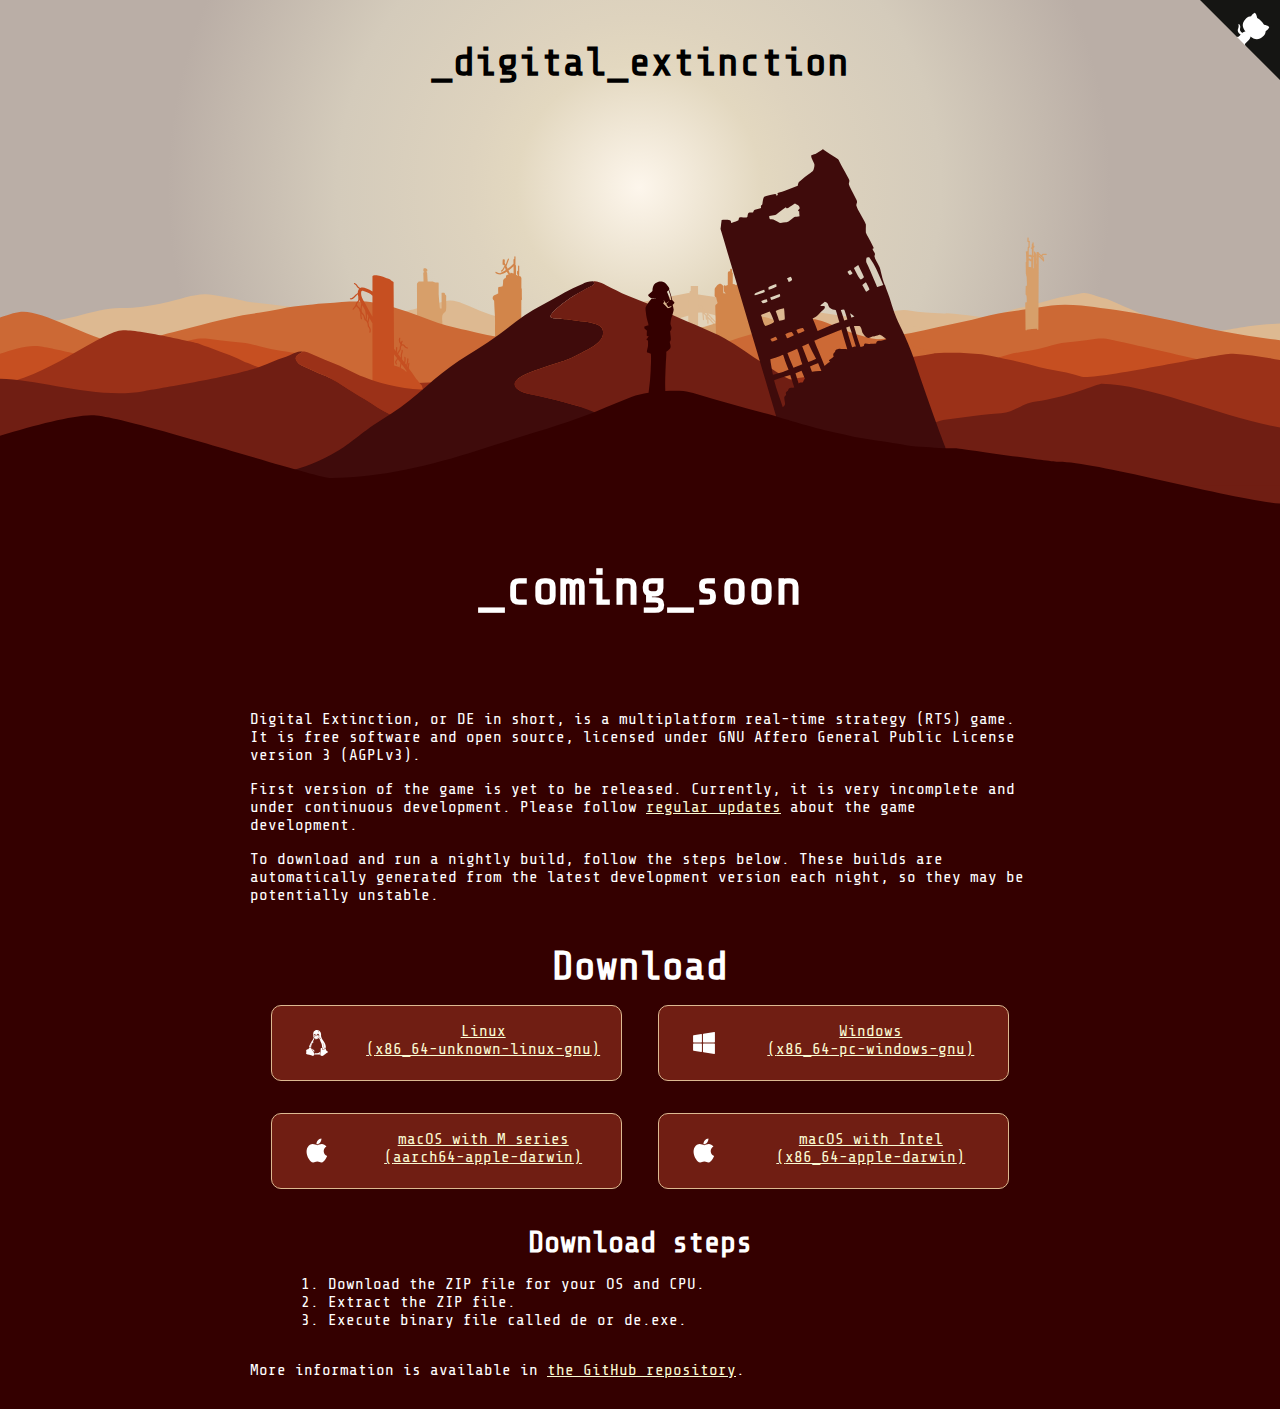
<file: index.html>
<!DOCTYPE html>
<html>
  <head>
    <meta charset="utf-8">
    <meta name="viewport" content="width=device-width, initial-scale=1">
    <link rel="preload" as="font" href="ShareTechMono-Regular.ttf" sizes="100vw">
    <link rel="preload" as="image" imagesrcset="header_wide.svg" sizes="100vw">
    <style>
      @font-face {
        font-family: "shareTechMono";
        src: url("ShareTechMono-Regular.ttf");
      }
      * {
        font-family: "shareTechMono" !important;
      }
    </style>
    <!-- Google tag (gtag.js) -->
    <script async src="https://www.googletagmanager.com/gtag/js?id=G-C8DLWWSZX1"></script>
    <script>
      window.dataLayer = window.dataLayer || [];
      function gtag(){dataLayer.push(arguments);}
      gtag('js', new Date());
      gtag('config', 'G-C8DLWWSZX1');
    </script>

    <meta charset="utf-8">
    <title>Digital Extinction</title>
    <meta
      name="keywords"
      content="RTS, real-time, strategy, game, gaming, Rust, free software,
               open source, Linux gaming">
    <meta name="author" content="Martin Indra">
    <link rel="stylesheet" href="/styles.css">
  </head>
  <body style="background-color: #340000;">
    <a href="https://github.com/DigitalExtinction/Game" class="github-corner" aria-label="View source on GitHub"><svg width="80" height="80" viewBox="0 0 250 250" id="github" aria-hidden="true"><path d="M0,0 L115,115 L130,115 L142,142 L250,250 L250,0 Z"></path><path d="M128.3,109.0 C113.8,99.7 119.0,89.6 119.0,89.6 C122.0,82.7 120.5,78.6 120.5,78.6 C119.2,72.0 123.4,76.3 123.4,76.3 C127.3,80.9 125.5,87.3 125.5,87.3 C122.9,97.6 130.6,101.9 134.4,103.2" fill="currentColor" style="transform-origin: 130px 106px;" class="octo-arm"></path><path d="M115.0,115.0 C114.9,115.1 118.7,116.5 119.8,115.4 L133.7,101.6 C136.9,99.2 139.9,98.4 142.2,98.6 C133.8,88.0 127.5,74.4 143.8,58.0 C148.5,53.4 154.0,51.2 159.7,51.0 C160.3,49.4 163.2,43.6 171.4,40.1 C171.4,40.1 176.1,42.5 178.8,56.2 C183.1,58.6 187.2,61.8 190.9,65.4 C194.5,69.0 197.7,73.2 200.1,77.6 C213.8,80.2 216.3,84.9 216.3,84.9 C212.7,93.1 206.9,96.0 205.4,96.6 C205.1,102.4 203.0,107.8 198.3,112.5 C181.9,128.9 168.3,122.5 157.7,114.1 C157.9,116.9 156.7,120.9 152.7,124.9 L141.0,136.5 C139.8,137.7 141.6,141.9 141.8,141.8 Z" fill="currentColor" class="octo-body"></path></svg></a>
    <div id="wrapper">
      <div class="bg" id="background">
        <div class="middle" id="title">
          <h2>_digital&ZeroWidthSpace;_extinction</h2>
        </div>
      </div>
      <div class="bg" id="midground5">&nbsp;</div>
      <div class="bg" id="midground4">&nbsp;</div>
      <div class="bg" id="midground3">&nbsp;</div>
      <div class="bg" id="midground2">&nbsp;</div>
      <div class="bg" id="midground">&nbsp;</div>
      <div class="bg" id="foreground">&nbsp;</div>
    </div>
    <div class="middle">
      
<h1>_coming&ZeroWidthSpace;_soon</h1>

<p>
  Digital Extinction, or DE in short, is a multiplatform real-time strategy
  (RTS) game. It is free software and open source, licensed under GNU Affero
  General Public License version 3 (AGPLv3).
</p>

<p>
  First version of the game is yet to be released. Currently, it is very
  incomplete and under continuous development. Please follow
  <a href="https://mgn.cz/tags/de/">regular updates</a> about the game
  development.
</p>

<p>
  To download and run a nightly build, follow the steps below. These builds are
  automatically generated from the latest development version each night, so
  they may be potentially unstable.

  <div id="download">
    <h2>Download</h2>

    <a href="https://download.de-game.org/x86_64-unknown-linux-gnu/nightly.zip">
      <img src="icons8-linux.svg" class="icon"/>
      <p>Linux<br/>(<code>x86_64-unknown-linux-gnu</code>)</p>
    </a>
    <a href="https://download.de-game.org/x86_64-pc-windows-gnu/nightly.zip">
      <img src="icons8-windows-10.svg" class="icon"/>
      <p>Windows<br/>(<code>x86_64-pc-windows-gnu</code>)</p>
    </a>
    <a href="https://download.de-game.org/aarch64-apple-darwin/nightly.zip">
      <img src="icons8-apple-logo.svg" class="icon"/>
      <p>macOS with M series<br/>(<code>aarch64-apple-darwin</code>)</p>
    </a>
    <a href="https://download.de-game.org/x86_64-apple-darwin/nightly.zip">
      <img src="icons8-apple-logo.svg" class="icon"/>
      <p>macOS with Intel<br/>(<code>x86_64-apple-darwin</code>)</p>
    </a>

    <div id="download-steps">
      <h3>Download steps</h3>
      <ol>
        <li>Download the ZIP file for your OS and CPU.</li>
        <li>Extract the ZIP file.</li>
        <li>Execute binary file called <code>de</code> or <code>de.exe</code>.</li>
      </ol>
    </div>
  </div>
</p>

<p>
  More information is available
  in <a href="https://github.com/DigitalExtinction/Game">the GitHub
  repository</a>.
</p>

    </div>
  <script>

    ///
    function MoveParallax() {
      var offset1 = (scrollPosition * 0.5);
      transformParallax(layer1, offset1);

      // var offset2 = (scrollPosition * 0.4);
      var offset3 = (scrollPosition * 0.2);
      transformParallax(layer_mid_2, (scrollPosition * 0.25));
      transformParallax(layer_mid_3, (scrollPosition * 0.3));
      transformParallax(layer_mid_4, (scrollPosition * 0.35));
      transformParallax(layer_mid_5, (scrollPosition * 0.4));
      transformParallax(layer3, offset3);
      transformParallax(layer3, offset3);

      var offset4 = (scrollPosition * 0.5);
      if (offset4 > 100) {
        offset4 = 100;
      }
      transformParallax(layer4, offset4);
    }

    function transformParallax(layer, offset) {
      layer.style.webkitTransform = "translate3d(0, " + offset + "px, 0)";
      layer.style.MozTransform = "translate3d(0, " + offset + "px, 0)";
      layer.style.msTransform = "translateY(" + offset + "px)";
      layer.style.OTransform = "translate3d(0, " + offset + "px, 0)";
      layer.style.transform = "translate3d(0, " + offset + "px, 0)";
    }

    ///
    function OnScroll(e) {
      scrollPosition = Math.max(window.pageYOffset, 0);
      MoveParallax();
    }

    document.addEventListener('scroll', OnScroll, false);
    var layer1, layer_mid_2, layer_mid_3, layer_mid_4, layer_mid_5, layer3, layer4;

    layer1 = document.getElementById("background");
    layer_mid_5 = document.getElementById("midground5");
    layer_mid_4 = document.getElementById("midground4");
    layer_mid_3 = document.getElementById("midground3");
    layer_mid_2 = document.getElementById("midground2");
    layer3 = document.getElementById("midground");
    layer4 = document.getElementById("title");
  </script>
  </body>
</html>
</file>
<file: styles.css>
#github{z-index:2;fill:#151513;color:#fff;position:absolute;top:0;border:0;right:0}.github-corner:hover .octo-arm{animation:octocat-wave 560ms ease-in-out}@keyframes octocat-wave{0%,100%{transform:rotate(0)}20%,60%{transform:rotate(-25deg)}40%,80%{transform:rotate(10deg)}}@media (max-width: 500px){.github-corner:hover .octo-arm{animation:none}.github-corner .octo-arm{animation:octocat-wave 560ms ease-in-out}}*{margin:0;padding:0;border:0;outline:0;font-size:100%;vertical-align:baseline;background:transparent}:root{--main-bg-color: #340000;--main-text1-color: white;--main-text2-color: black;background-color:var(--main-bg-color)}body{color:var(--main-text1-color);font-size:1em;padding-bottom:30px}div#wrapper,div.bg{height:700px}div#wrapper{overflow-y:hidden;overflow-x:hidden;perspective:1px}div.bg{background-position-x:center;background-position-y:top;background-repeat:repeat-x;background-size:cover;position:absolute;top:0;width:100%;object-fit:cover;z-index:-1}div#background{background-image:url("header_1.svg")}div#midground5{background-image:url("header_7.svg")}div#midground4{background-image:url("header_6.svg")}div#midground3{background-image:url("header_5.svg")}div#midground2{background-image:url("header_4.svg")}div#midground{background-image:url("header_3.svg")}div#foreground{background-image:url("header_wide_0.svg")}div#title{z-index:2}div.middle{z-index:1;position:relative;margin:0 auto;width:45%;min-width:780px;box-sizing:border-box}div.middle h1{color:var(--main-text1-color);font-size:50px;text-align:center;margin-top:-140px;padding-bottom:10%}div.middle h2{color:var(--main-text2-color);font-size:40px;text-align:center;padding-top:40px}div.middle h3{color:var(--main-text1-color);font-size:30px;text-align:center;padding-top:20px}div.middle p,div.middle ol{padding-top:16px}div.middle a{color:lightgoldenrodyellow}div.middle a:hover{color:lightblue}div.middle #download{width:100%;box-sizing:border-box;display:flex;flex-direction:row;flex-wrap:wrap;justify-content:space-evenly}div.middle #download h2{color:var(--main-text1-color);flex-basis:100%}div.middle #download>a,div.middle #download>div{box-sizing:border-box;flex-basis:45%}div.middle #download>a{display:block;margin:16px;padding:16px 0;text-align:center;background-color:#701e13;border-radius:10px;border:1px solid #ddb991;color:lightgoldenrodyellow}div.middle #download>a>p{margin:0;padding:0}div.middle #download>a>img{width:26px;height:26px;padding:8px 16px 8px 32px;float:left}div.middle #download>a:hover{margin-top:8px;margin-bottom:24px;background-color:#d2854a;color:lightgoldenrodyellow}div.middle #download>a:hover>img{width:34px;height:34px;padding:4px 12px 4px 28px}div.middle #download>div#download-steps{background-color:transparent;text-align:left;flex-grow:1;margin:0 10%;border:0}@media only screen and (max-width: 800px){div#wrapper,div.bg{height:600px}div.middle{width:80%;min-width:350px}div.middle h1{font-size:45px}div.middle h2{font-size:35px}div.middle #download a{flex-basis:100%;min-width:250px}}
</file>
